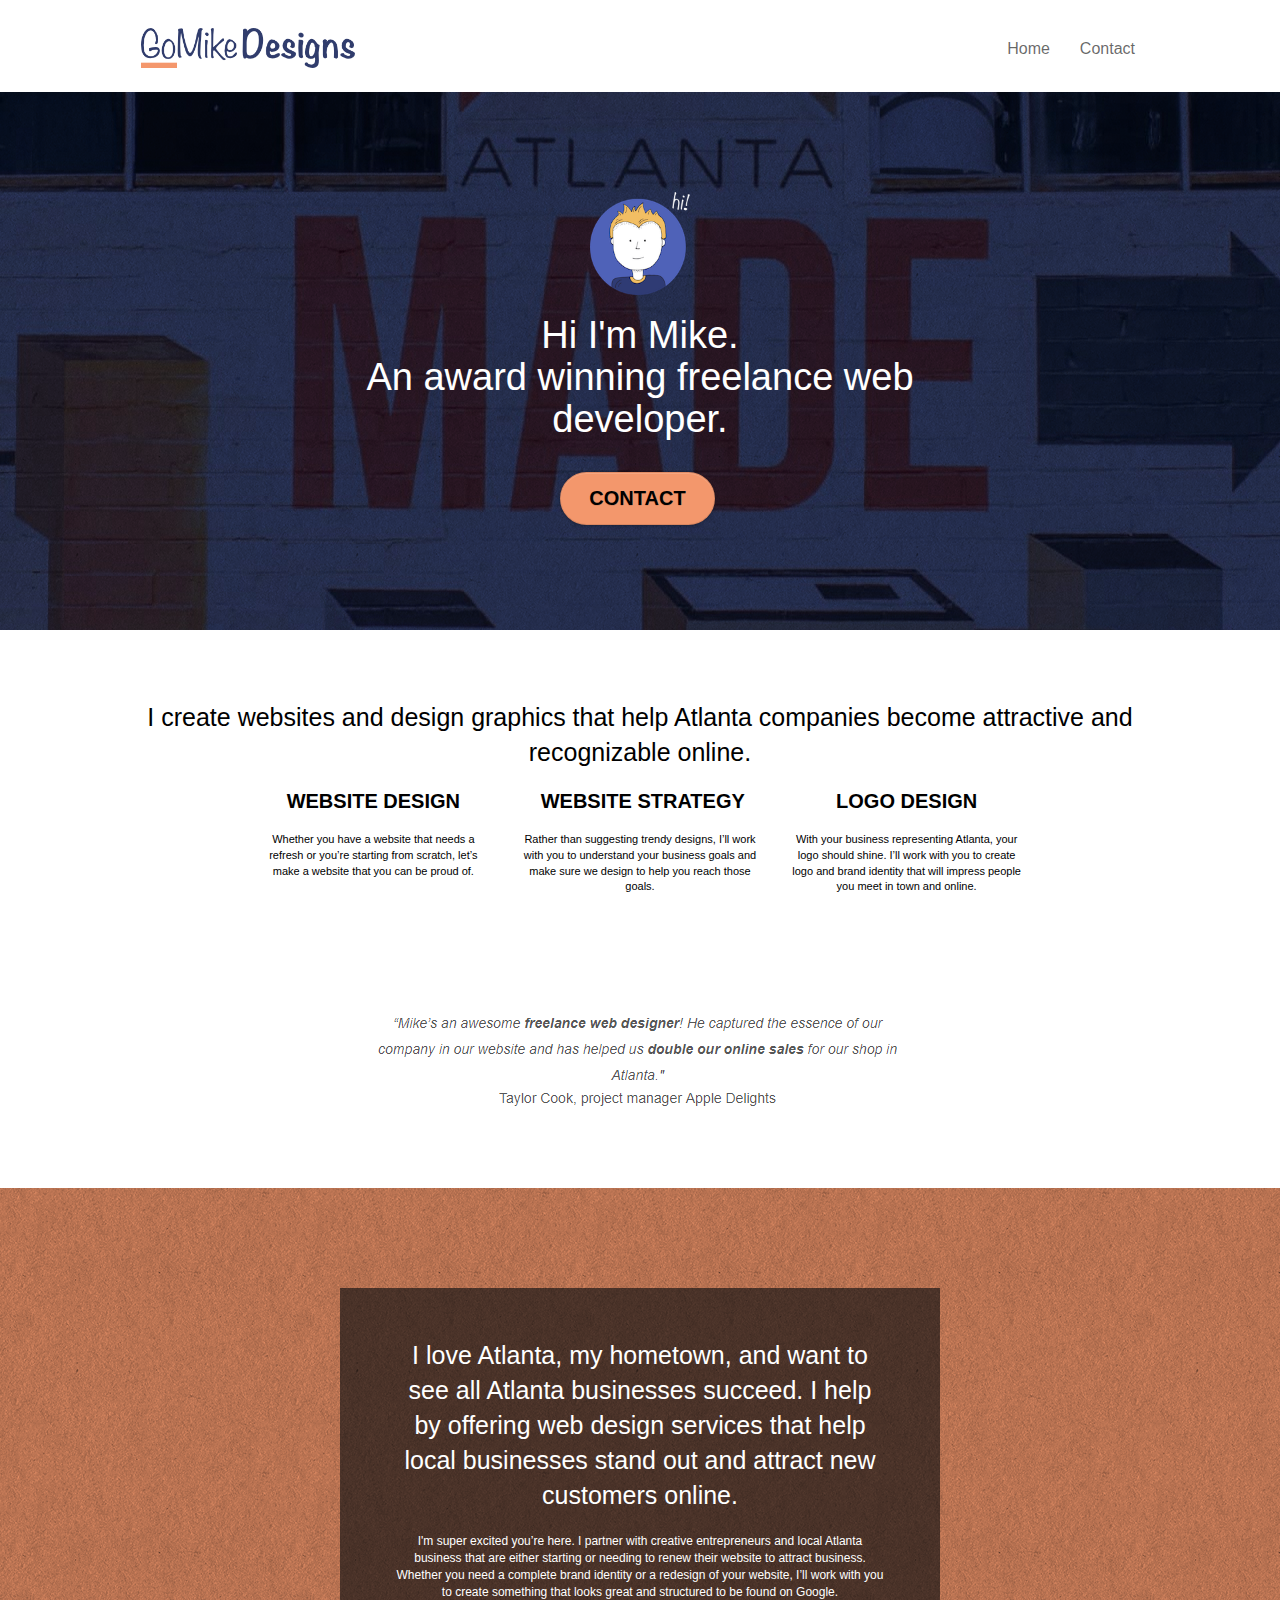
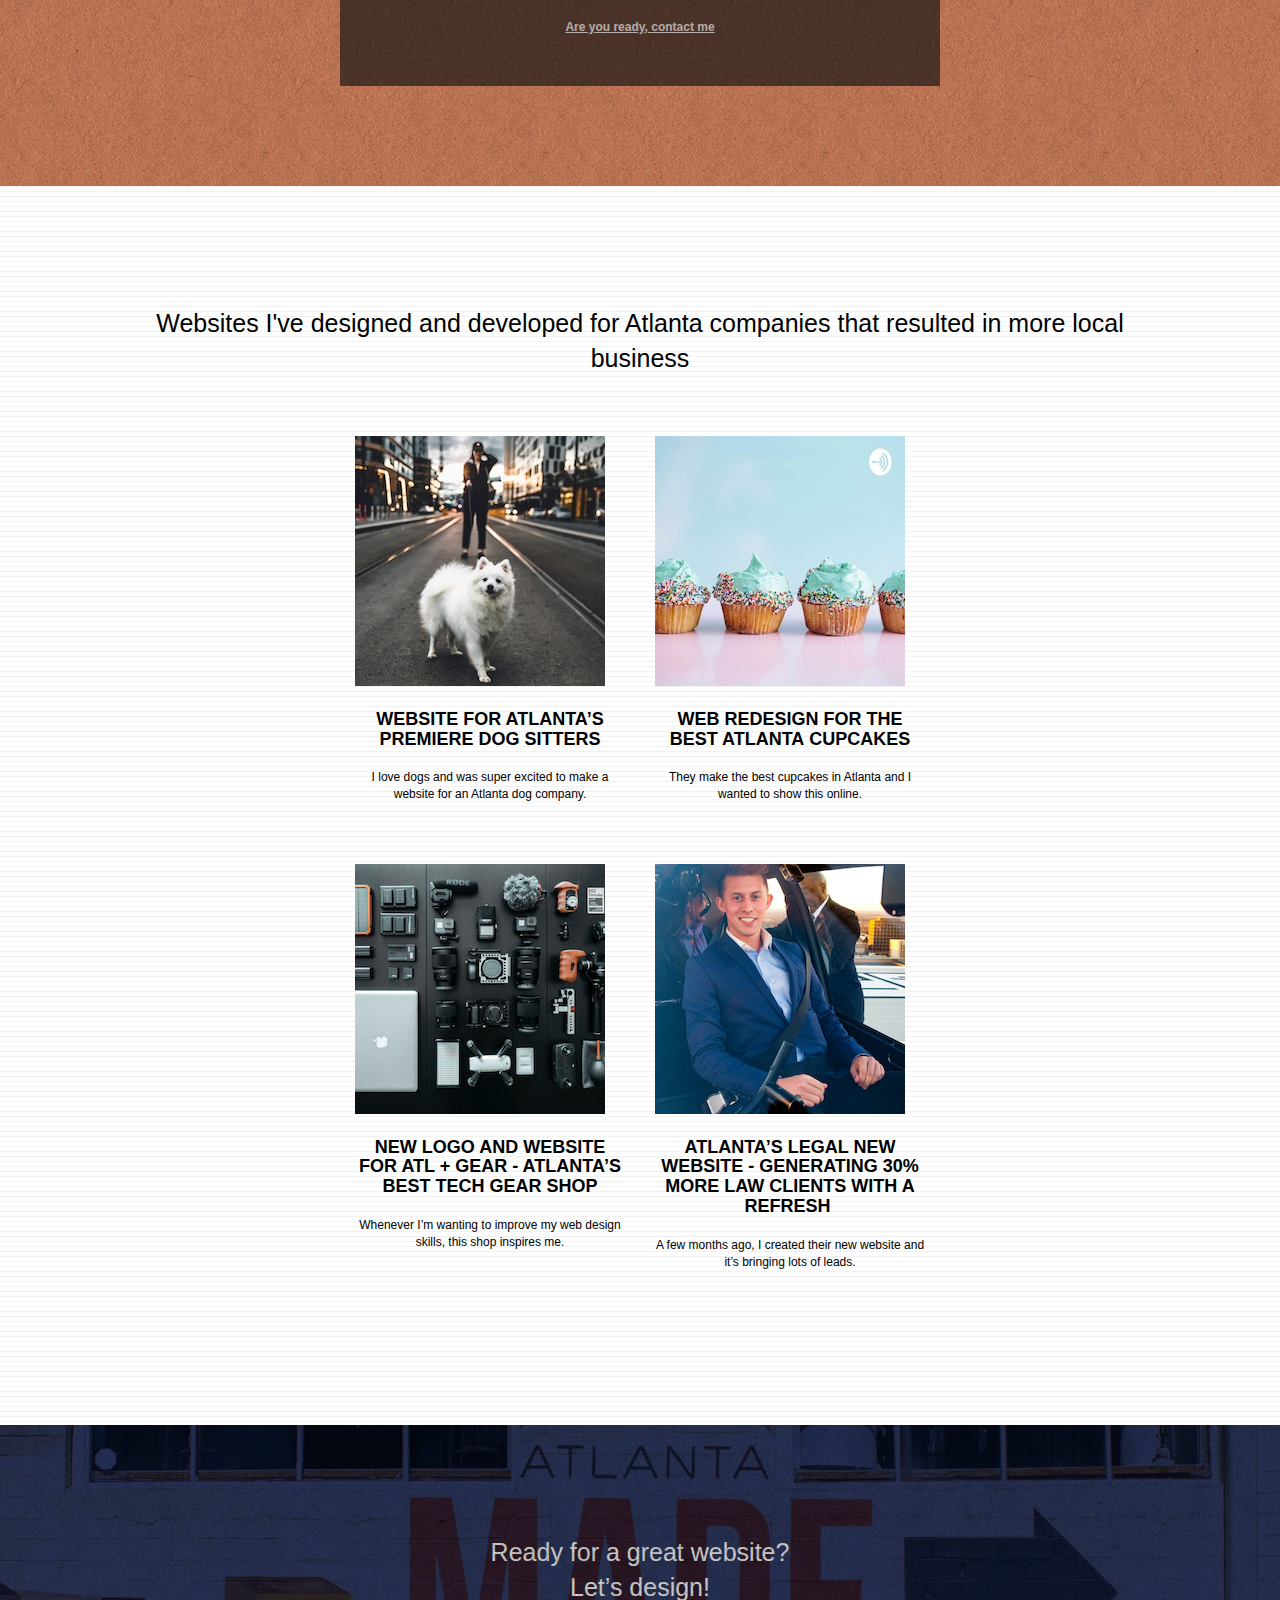
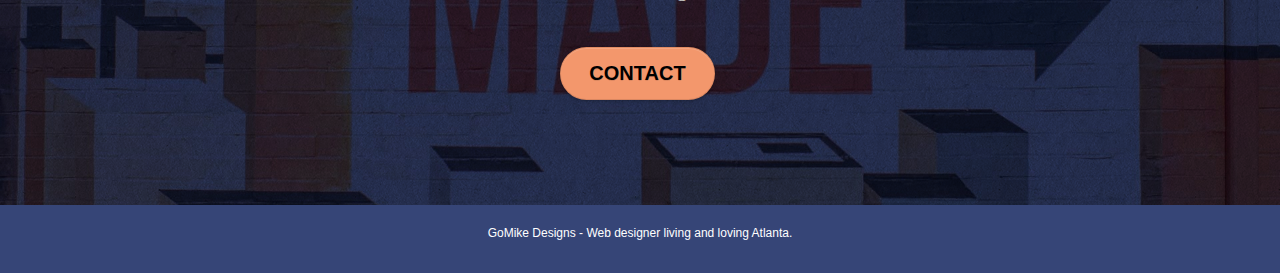
<file: index.html>
<!doctype html>
<html lang="en">
<head>
    <meta charset="utf-8">
    <meta name="keywords" content="I'm Mike, GoMike Design, Mike Designs, Web Designs, web design, design agency, Atlanta Designer, Mike Atlanta, GoMike Atlanta, design agency atlanta, web designs atlanta, logo design atlanta">
    <meta name="description" content="I am a renowned designer who has experience working with big and small brands like Fintech and virtual shops.
	Based in Atlanta I am specialize in beautiful, efficient digital solutions and user-friendly interfaces." />
    <meta name="viewport" content="width=device-width, initial-scale=1.0, viewport-fit=cover">
    <link rel="shortcut icon" type="image/png" href="favicon.jpg">
    
	
	<link rel="preload" as="style" type="text/css"  href="./css/font-awesome.min.css">
	<link rel="preload" as="style" type="text/css"  href="./css/et-line.min.css">
	<link rel="stylesheet" type="text/css"  href="./css/bootstrap.min.css">
	<link rel="stylesheet" type="text/css"  href="style.min.css">

    <title>Welcome! I'm Mike Design</title>

    
<!-- Analytics -->
 
<!-- Analytics END -->
    
</head>
<body>
<!-- Main container -->
<div class="page-container">
    
<!-- bloc-0 -->
<div class="bloc bgc-white l-bloc " id="bloc-0">
	<div class="container bloc-sm">
		<nav class="navbar row">
			<div class="navbar-header">
				<a class="navbar-brand" href="index.html"><img src="img/atlanta%20web%20design%20logo.png" alt="Go Mike Design" height="40" /></a>
				
				<button id="nav-toggle" type="button" class="ui-navbar-toggle navbar-toggle" data-toggle="collapse" data-target=".navbar-1">
					<span class="sr-only">Toggle navigation</span><span class="icon-bar"></span><span class="icon-bar"></span><span class="icon-bar"></span>
				</button>
			</div>
			<div class="collapse navbar-collapse navbar-1 special-dropdown-nav">
				<ul class="site-navigation nav navbar-nav">
					<li>
						<a href="index.html">Home</a>
					</li>
					<li>
					</li>
					<li>
						<a href="contact.html">Contact</a>
					</li>
				</ul>
			</div>
		</nav>
	</div>
</div>
<!-- bloc-0 END -->

<!-- bloc-1-hero -->
<div class="bloc bgc-dark-slate-blue bg-atlanta-20made-20sign d-bloc bg-t-edge bloc-bg-texture texture-paper b-parallax" id="bloc-1-hero">
	<div class="container bloc-lg">
		<div class="row tight-width-whitespace">
			<div class="col-sm-12">
				<img src="img/atlanta_web_designer_mike.png" class="center-block image-resize-mode" width="100" alt="I'm Mike" />
				<h1 class="text-center hero-bloc-text tc-white ">
					Hi I'm Mike. <br>
					An award winning freelance web developer.
				</h1>
				<div class="text-center">
					<a href="contact.html" class="btn btn-lg btn-clean btn-rd cta-hero btn-atomic-tangerine" id="cta-hero">Contact</a>
				</div>
			</div>
		</div>
	</div>
</div>
<!-- bloc-1-hero END -->

<!-- bloc-2-services -->
<div class="bloc bgc-white l-bloc" id="bloc-2-services">
	<div class="container bloc-md">
		<div class="row">
			<div class="col-sm-12 text-center">
				<h2>I create websites and design graphics that help Atlanta companies become attractive and recognizable online.</h2>
			</div>
		</div>
		<div class="row voffset-lg med-width-whitespace">
			<div class="col-sm-4">
				<div class="text-center">
					<span class="et-icon-browser sm-shadow icon-dark-slate-blue icons icon-lg"></span>
				</div>
				<h1 class="mg-md text-center service-header">
					Website Design
				</h1>
				<p class="text-center ">
					Whether you have a website that needs a refresh or you&rsquo;re starting from scratch, let&rsquo;s make a website that you can be proud of.
				</p>
			</div>
			<div class="col-sm-4">
				<div class="text-center">
					<span class="et-icon-presentation sm-shadow icon-dark-slate-blue icons icon-lg"></span>
				</div>
				<h1 class="mg-md text-center service-header">
					&nbsp;Website Strategy
				</h1>
				<p class="text-center ">
					Rather than suggesting trendy designs, I&rsquo;ll work with you to understand your business goals and make sure we design to help you reach those goals.<br>
				</p>
			</div>
			<div class="col-sm-4">
				<div class="text-center">
					<span class="et-icon-edit sm-shadow icon-dark-slate-blue icons icon-lg"></span>
				</div>
				<h1 class="mg-md text-center service-header">
					Logo Design
				</h1>
				<p class="text-center ">
					With your business representing Atlanta, your logo should shine. I&rsquo;ll work with you to create logo and brand identity that will impress people you meet in town and online.
				</p>
			</div>
		</div>
		<div class="row voffset-lg voffset">
			<div class="col-xs-12 col-md-8 col-md-offset-2 text-center">
				<img alt="web agency, web design, logo design " src="img/quote.png" />
			</div>
		</div>
	</div>
</div>
<!-- bloc-2-services END -->

<!-- bloc-3-what-i-do -->
<div class="bloc tc-white bgc-atomic-tangerine bloc-bg-texture texture-paper b-parallax bg-atlanta-20made-20sign-20orange d-bloc" id="bloc-3-what-i-do">
	<div class="container bloc-lg">
		<div class="row tight-width-whitespace black-background">
			<div class="col-sm-12">
				<h2 class="mg-md text-center tc-white">
					I love Atlanta, my hometown, and want to see all Atlanta businesses succeed. I help by offering web design services that help local businesses stand out and attract new customers online.<br>
				</h2>
				<p class="text-center white">
					I'm super excited you&rsquo;re here. I partner with creative entrepreneurs and local Atlanta business that are either starting or needing to renew their website to attract business. Whether you need a complete brand identity or a redesign of your website, I&rsquo;ll work with you to create something that looks great and structured to be found on Google.<br><br><a class="ltc-white bold-link" href="page2.html">Are you ready, contact me</a><br>
				</p>
			</div>
		</div>
	</div>
</div>
<!-- bloc-3-what-i-do END -->

<!-- bloc-4-portfolio -->
<div class="bloc bgc-white bg-lines-h2-bg bg-repeat l-bloc" id="bloc-4-portfolio">
	<div class="container bloc-lg">
		<div class="row">
			<div class="col-sm-12 text-center">
				<h2>Websites I've designed and developed for Atlanta companies that resulted in more local business</h2>
			</div>
		</div>
		<div class="row tight-width-whitespace portfolio-row">
			<div class="col-sm-6">
				<a href="#" data-lightbox="img/1.jpg" data-gallery-id="gallery-1" aria-label="Dog" data-caption="Website for Atlanta's Premiere dog salon" data-frame="snapshot-lb"><img src="img/1.jpg" class="img-responsive portfolio-thumb" alt="Dog Sitters"/></a>
				<h3 class="mg-md text-center">
					Website for Atlanta&rsquo;s premiere Dog Sitters
				</h3>
				<p class="text-center">
					I love dogs and was super excited to make a website for an Atlanta dog company.
				</p>
			</div>
			<div class="col-sm-6">
				<a href="#" data-lightbox="img/2.jpg" data-gallery-id="gallery-1" aria-label="cupcakes" data-caption="web redesign for the best cupcakes in Atlanta" data-frame="snapshot-lb"><img src="img/2.jpg" class="img-responsive portfolio-thumb" alt="seo, google, website, internet, web design, design agency website for best cupcakes in atlanta"/></a>
				<h3 class="mg-md text-center">
					Web redesign for the best Atlanta&nbsp;cupcakes
				</h3>
				<p class="text-center">
					They make the best cupcakes in Atlanta and I wanted to show this online.
				</p>
			</div>
		</div>
		<div class="row tight-width-whitespace portfolio-row">
			<div class="col-sm-6">
				<a href="#" data-lightbox="img/3.jpg" data-gallery-id="gallery-1" aria-label="Alt Gear" data-caption="New logo and website for Atlanta's best tech gear shop" data-frame="snapshot-lb"><img src="img/3.jpg" class="img-responsive portfolio-thumb" alt="Alt Gear Atlanta" /></a>
				<h3 class="mg-md text-center">
					New logo and website for Atl + Gear - Atlanta&rsquo;s best tech gear shop
				</h3>
				<p class="text-center">
					Whenever I&rsquo;m wanting to improve my web design skills, this shop inspires me.
				</p>
			</div>
			<div class="col-sm-6">
				<a href="#" data-lightbox="img/4.jpg" data-gallery-id="gallery-1" aria-label="Legal" data-caption="Atlanta's legal website generates 30% more clients after web redesign" data-frame="snapshot-lb"><img src="img/4.jpg" class="img-responsive portfolio-thumb" alt="Atlanta's Legal" /></a>
				<h3 class="mg-md text-center">
					Atlanta&rsquo;s legal new website - Generating 30% more law clients with a refresh&nbsp;
				</h3>
				<p class="text-center">
					A few months ago, I created their new website and it&rsquo;s bringing lots of leads.
				</p>
			</div>
		</div>
	</div>
</div>
<!-- bloc-4-portfolio END -->

<!-- bloc-5-cta -->
<div class="bloc bgc-dark-slate-blue bg-atlanta-20made-20sign d-bloc bloc-bg-texture texture-paper" id="bloc-5-cta">
	<div class="container bloc-lg">
		<div class="row">
			<h2 class="mg-md text-center tc-white">
				Ready for a great website? <br>Let&rsquo;s design!
			</h2>
			<div class="col-sm-12 text-center">
				<a href="contact.html" class="btn btn-atomic-tangerine btn-clean btn-rd btn-lg cta-hero">Contact</a>
			</div>
		</div>
	</div>
</div>
<!-- bloc-5-cta END -->

<!-- Footer - bloc-8 -->
<div class="bloc bgc-dark-slate-blue d-bloc" id="bloc-8">
	<div class="container bloc-sm">
		<div class="row">
			<div class="col-sm-12">
				<p class="text-center white">
					GoMike Designs - Web designer living and loving Atlanta.<br>
				</p>
				<div class="row row-no-gutters social">
					<div class="col-sm-3">
						<div class="text-center">
							<a class="social" aria-label="Twitter" href="index.html"><span class="fa fa-twitter icon-md"></span></a>
						</div>
					</div>
					<div class="col-sm-3">
						<div class="text-center">
							<a class="social" aria-label="Facebook" href="index.html"><span class="fa fa-facebook icon-md"></span></a>
						</div>
					</div>
					<div class="col-sm-3">
						<div class="text-center">
							<a class="social" aria-label="Dribbble" href="index.html"><span class="fa fa-dribbble icon-md"></span></a>
						</div>
					</div>
					<div class="col-sm-3">
						<div class="text-center">
							<a class="social" aria-label="Instagram" href="index.html"><span class="fa fa-instagram icon-md"></span></a>
						</div>
					</div>
				</div>
			</div>
		</div>
	</div>
	<!-- Footer - bloc-8 END -->
</div>
</div>
<!-- Main container END -->
<script src="./js/jquery-3.5.1.min.js"></script>
<script src="./js/bootstrap.min.js"></script>
<script src="./js/blocs.min.js"></script>
<script src="./js/jquery.touchSwipe.min.js"></script>
<script src="./js/gmaps.min.js"></script>

</body>
</html>
</file>
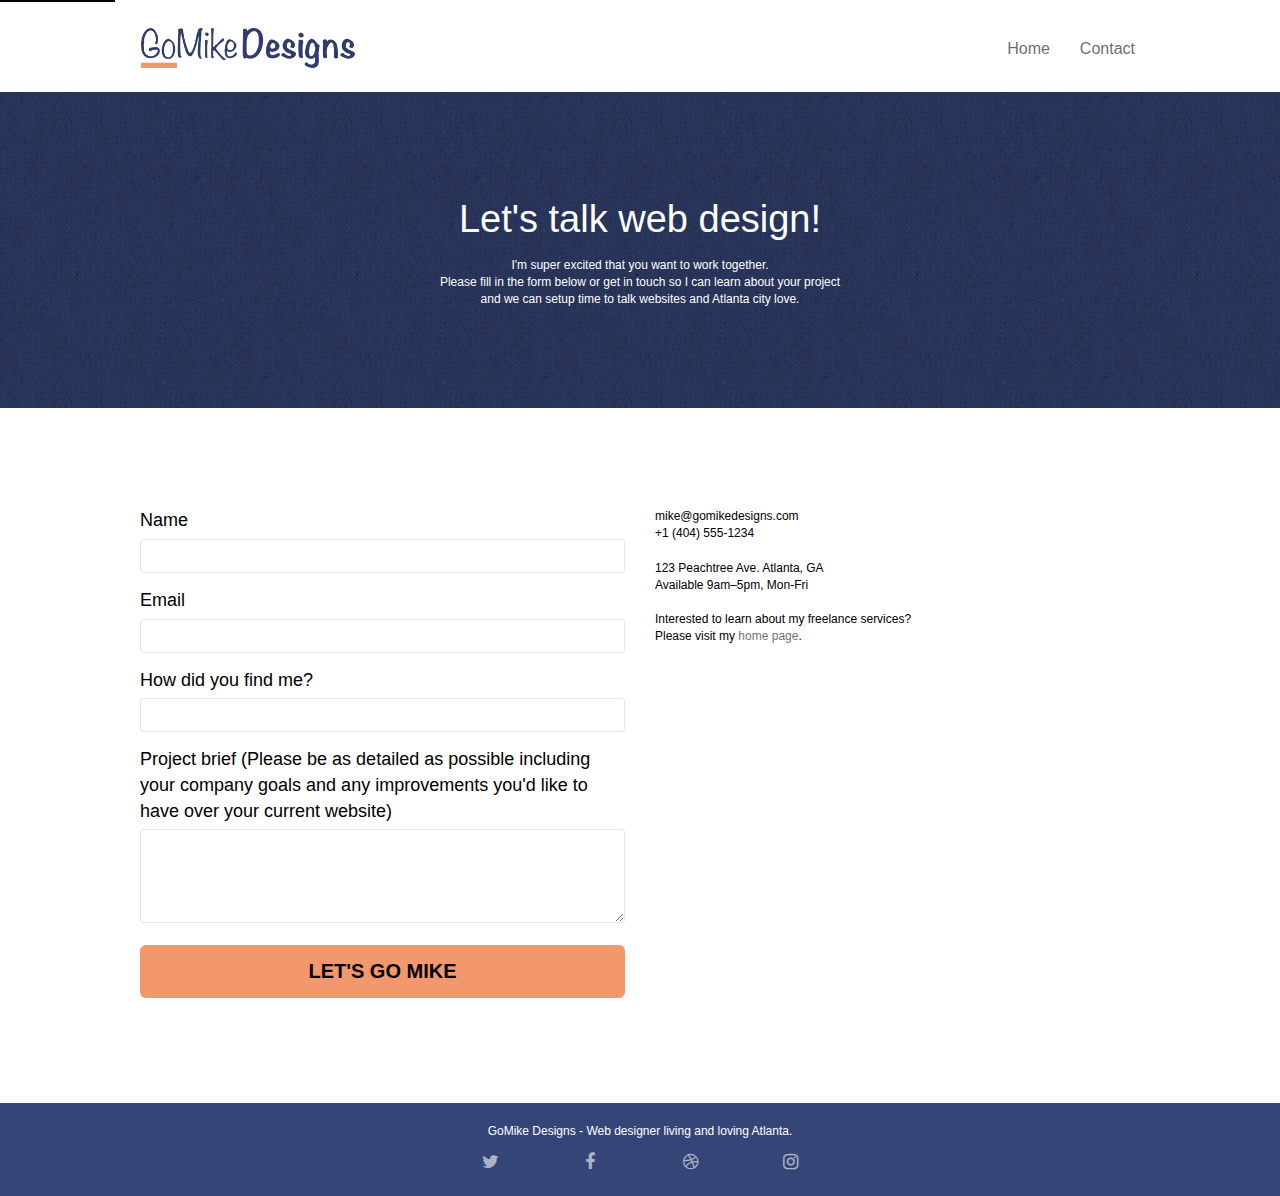
<file: contact.html>
<!doctype html>
<html lang="en">
<head>
    <meta charset="utf-8">
    <meta name="keywords" content="website, internet, web design, design agency, logo design atlanta">
    <meta name="description" content="I'm Mike and your should hire me to build your website">
    <meta name="viewport" content="width=device-width, initial-scale=1.0, viewport-fit=cover">
	<link rel="shortcut icon" type="image/png" href="favicon.jpg">

	<link rel="stylesheet" type="text/css" href="./css/bootstrap.min.css">
	<link rel="stylesheet" type="text/css" href="style.min.css">
	<link rel="stylesheet" type="text/css" href="./css/font-awesome.min.css">
	<link rel="stylesheet" type="text/css" href="./css/et-line.min.css">
	
	<title>GoMike Contact Me</title>

    
<!-- Analytics -->
 
<!-- Analytics END -->
</head>
<body>
<a class="skip-link" href="#maincontent">Skip to main</a>

<!-- Main container -->
<div class="page-container">
    
<!-- bloc-0 -->
<div class="bloc bgc-white l-bloc " id="bloc-0">
	<div class="container bloc-sm">
		<nav class="navbar row">
			<div class="navbar-header">
				<a class="navbar-brand" href="index.html"><img src="img/atlanta_web design_logo.png" alt="GoMike Web Agency" height="40"></a>

				<button id="nav-toggle" type="button" class="ui-navbar-toggle navbar-toggle" data-toggle="collapse" data-target=".navbar-1">
					<span class="sr-only">Toggle navigation</span><span class="icon-bar"></span><span class="icon-bar"></span><span class="icon-bar"></span>
				</button>
			</div>
			<div class="collapse navbar-collapse navbar-1 special-dropdown-nav">
				<ul class="site-navigation nav navbar-nav">
					<li>
						<a href="index.html">Home</a>
					</li>
					<li>
					</li>
					<li>
						<a href="contact.html">Contact</a>
					</li>
				</ul>
			</div>
		</nav>
	</div>
</div>
<!-- bloc-0 END -->

<!-- bloc-6 -->
<div class="bloc bg-dots-bg bg-repeat bgc-dark-slate-blue d-bloc bloc-bg-texture texture-paper" id="bloc-6">
	<div class="container bloc-lg">
		<div class="row">
			<div class="col-sm-12">
				<p class="text-center hero-bloc-text tc-white">
					Let's talk web design!
				</p>
				<p class="text-center mg-lg tc-white tight-width-whitespace">
					I'm super excited that you want to work together.<br>Please fill in the form below or get in touch so I can learn about your project <br>and we can setup time to talk websites and Atlanta city love.
				</p>
			</div>
		</div>
	</div>
</div>
<!-- bloc-6 END -->

<!-- bloc-7 -->
<main id="maincontent">
<div class="bloc bgc-white l-bloc" id="bloc-7">
	<div class="container bloc-lg">
		<div class="row">
			<div class="col-sm-6">
				<form id="form_1" novalidate success-msg="Your message has been sent." fail-msg="Sorry it seems that our mail server is not responding, Sorry for the inconvenience!">
					<div class="form-group">
						<label for="name">Name</label>
						<input id="name" class="form-control" required>
					</div>
					<div class="form-group">
						<label for="email">Email</label>
						<input id="email" class="form-control" type="email" required>
					</div>
					<div class="form-group">
						<label for="input_504">How did you find me?</label>
						<input id="input_504" class="form-control" type="email" required>
					</div>
					<div class="form-group">
						<label for="message">Project brief (Please be as detailed as possible including your company goals and any improvements you'd like to have over your current website)<br></label>
						<textarea id="message" class="form-control" rows="4" cols="50" required></textarea>
					</div> 
					<button class="bloc-button btn btn-lg btn-block cta-hero btn-atomic-tangerine" type="submit">
						Let's go Mike
					</button>
				</form>
			</div>
			<div class="col-sm-6">
				<p>
					mike@gomikedesigns.com<br>+1 (404) 555-1234<br> <br>123 Peachtree Ave. Atlanta, GA<br>Available 9am–5pm, Mon-Fri <br> <br>Interested to learn about my freelance services? <br>Please visit my <strong><a class="ltc-atomic-tangerine" href="index.html">home page</a></strong>.
				</p>
			</div>
		</div>
	</div>
</div>
</main>
<!-- bloc-7 END -->

<!-- ScrollToTop Button -->
<a class="bloc-button btn btn-d scrollToTop" onclick="scrollToTarget('1')"><span class="fa fa-chevron-up"></span></a>
<!-- ScrollToTop Button END-->

<!-- Footer - bloc-8 -->
<div class="bloc bgc-dark-slate-blue d-bloc" id="bloc-8">
	<div class="container bloc-sm">
		<div class="row">
			<div class="col-sm-12">
				<p class="text-center white">
					GoMike Designs - Web designer living and loving Atlanta.<br>
				</p>
				<div class="row row-no-gutters social">
					<div class="col-sm-3">
						<div class="text-center">
							<a class="social" href="index.html"><span class="fa fa-twitter icon-md"></span></a>
						</div>
					</div>
					<div class="col-sm-3">
						<div class="text-center">
							<a class="social" href="index.html"><span class="fa fa-facebook icon-md"></span></a>
						</div>
					</div>
					<div class="col-sm-3">
						<div class="text-center">
							<a class="social" href="index.html"><span class="fa fa-dribbble icon-md"></span></a>
						</div>
					</div>
					<div class="col-sm-3">
						<div class="text-center">
							<a class="social" href="index.html"><span class="fa fa-instagram icon-md"></span></a>
						</div>
					</div>
				</div>
			</div>
		</div>
	</div>
</div>
<!-- Footer - bloc-8 END -->
</div>
<!-- Main container END -->
</body>
</html>
</file>
<file: style.min.css>
body{margin:0;padding:0;background:#fff;overflow-x:hidden;-webkit-font-smoothing:antialiased;-moz-osx-font-smoothing:grayscale;font-family:Raleway,sans-serif;font-size:18px}a,button{transition:all .3s ease-in-out;outline:0}a:hover{text-decoration:none;cursor:pointer}#page-loading-blocs-notifaction{position:fixed;top:0;bottom:0;width:100%;z-index:100000;background:#fff url(img/pageload-spinner.gif) no-repeat center center}.bloc{width:100%;clear:both;background:50% 50% no-repeat;padding:0 50px;-webkit-background-size:cover;-moz-background-size:cover;-o-background-size:cover;background-size:cover;position:relative}.bloc .container{padding-left:0;padding-right:0}.bloc-lg{padding:100px 50px}.bloc-md{padding:50px}.bloc-sm{padding:20px 50px}.bg-b-edge,.bg-bl-edge,.bg-br-edge,.bg-center,.bg-l-edge,.bg-r-edge,.bg-repeat,.bg-t-edge,.bg-tl-edge,.bg-tr-edge{-webkit-background-size:auto;-moz-background-size:auto;-o-background-size:auto;background-size:auto}.bg-repeat{background:repeat}.bg-t-edge{background:top no-repeat}.bloc-bg-texture::before{content:"";background-size:2px 2px;position:absolute;top:0;bottom:0;left:0;right:0}.texture-paper::before{background:url(img/texture_paper.png);background-size:280px 280px}.b-parallax{background-attachment:fixed}.d-bloc{color:rgba(255,255,255,.7)}.d-bloc button:hover{color:rgba(255,255,255,.9)}.d-bloc .icon-round,.d-bloc .icon-rounded,.d-bloc .icon-semi-rounded-a,.d-bloc .icon-semi-rounded-b,.d-bloc .icon-square{border-color:rgba(255,255,255,.9)}.d-bloc .divider-h span{border-color:rgba(255,255,255,.2)}.d-bloc .a-btn,.d-bloc .navbar a,.d-bloc .navbar-brand,.d-bloc a .icon-lg,.d-bloc a .icon-md,.d-bloc a .icon-sm,.d-bloc a .icon-xl,.d-bloc h1 a,.d-bloc h2 a,.d-bloc h3 a,.d-bloc h4 a,.d-bloc h5 a,.d-bloc h6 a,.d-bloc p a{color:rgba(255,255,255,.6)}.d-bloc .a-btn:hover,.d-bloc .navbar a:hover,.d-bloc .navbar-brand:hover,.d-bloc a:hover .icon-lg,.d-bloc a:hover .icon-md,.d-bloc a:hover .icon-sm,.d-bloc a:hover .icon-xl,.d-bloc h1 a:hover,.d-bloc h2 a:hover,.d-bloc h3 a:hover,.d-bloc h4 a:hover,.d-bloc h5 a:hover,.d-bloc h6 a:hover,.d-bloc p a:hover{color:#fff}.d-bloc .navbar-toggle .icon-bar{background:#fff}.d-bloc .btn-wire,.d-bloc .btn-wire:hover{color:#fff;border-color:#fff}.d-bloc .panel{color:rgba(0,0,0,.5)}.d-bloc .panel button:hover{color:rgba(0,0,0,.7)}.d-bloc .panel icon{border-color:rgba(0,0,0,.7)}.d-bloc .panel .divider-h span{border-color:rgba(0,0,0,.1)}.d-bloc .panel .a-btn{color:rgba(0,0,0,.6)}.d-bloc .panel .a-btn:hover{color:#000}.d-bloc .panel .btn-wire,.d-bloc .panel .btn-wire:hover{color:rgba(0,0,0,.7);border-color:rgba(0,0,0,.3)}.d-bloc .panel,.l-bloc{color:rgba(0,0,0,.5)}.d-bloc .panel button:hover,.l-bloc button:hover{color:rgba(0,0,0,.7)}.l-bloc .icon-round,.l-bloc .icon-rounded,.l-bloc .icon-semi-rounded-a,.l-bloc .icon-semi-rounded-b,.l-bloc .icon-square{border-color:rgba(0,0,0,.7)}.d-bloc .panel .divider-h span,.l-bloc .divider-h span{border-color:rgba(0,0,0,.1)}.d-bloc .panel .a-btn,.l-bloc .a-btn,.l-bloc .navbar a,.l-bloc .navbar-brand,.l-bloc a .icon-lg,.l-bloc a .icon-md,.l-bloc a .icon-sm,.l-bloc a .icon-xl,.l-bloc h1 a,.l-bloc h2 a,.l-bloc h3 a,.l-bloc h4 a,.l-bloc h5 a,.l-bloc h6 a,.l-bloc p a{color:rgba(0,0,0,.6)}.d-bloc .panel .a-btn:hover,.l-bloc .a-btn:hover,.l-bloc .navbar a:hover,.l-bloc .navbar-brand:hover,.l-bloc a:hover .icon-lg,.l-bloc a:hover .icon-md,.l-bloc a:hover .icon-sm,.l-bloc a:hover .icon-xl,.l-bloc h1 a:hover,.l-bloc h2 a:hover,.l-bloc h3 a:hover,.l-bloc h4 a:hover,.l-bloc h5 a:hover,.l-bloc h6 a:hover,.l-bloc p a:hover{color:#000}.l-bloc .navbar-toggle .icon-bar{color:rgba(0,0,0,.6)}.d-bloc .panel .btn-wire,.d-bloc .panel .btn-wire:hover,.l-bloc .btn-wire,.l-bloc .btn-wire:hover{color:rgba(0,0,0,.7);border-color:rgba(0,0,0,.3)}.voffset{margin-top:30px}.voffset-lg{margin-top:80px}.row-no-gutters{margin-right:0;margin-left:0}.row.row-no-gutters>[class*=" col-"],.row.row-no-gutters>[class^=col-]{padding-right:0;padding-left:0}#bloc-2-services p{font-size:11px}.navbar{margin-bottom:0;z-index:1}.navbar-brand{height:auto;padding:3px 15px;font-size:25px;font-weight:400;font-weight:600;line-height:44px}.navbar-brand img{max-height:200px;margin:0 5px 0 0;display:inline}.navbar-brand img[src$=svg]{min-width:100px}.nav-center .navbar-brand img{margin:0}.navbar .nav{padding-top:2px;margin-right:-16px;float:right;z-index:1}.nav>li{float:left;margin-top:4px;font-size:16px}.navbar-nav .open .dropdown-menu>li>a{text-align:inherit}.nav>li a:focus,.nav>li a:hover{background:0 0}.navbar-toggle{margin:10px 10px 0 0;border:0}.navbar-toggle:hover{background:0 0}.navbar-toggle .icon-bar{background-color:rgba(0,0,0,.5);width:26px}.nav-invert .navbar .nav{float:left}.nav-invert .navbar-brand,.nav-invert .navbar-header{float:right;position:relative;z-index:2}@media (min-width:768px){.site-navigation{position:absolute;top:50%;right:20px;transform:translate(0,-50%);-webkit-transform:translateY(-50%)}.nav>li .dropdown-menu a,.nav>li .dropdown-menu a:hover{color:#484848}.nav-invert .site-navigation{left:0;right:0}.nav-center{text-align:center}.nav-center .navbar-header{width:100%}.nav-center .nav>li,.nav-center .navbar-brand,.nav-center .navbar-header{float:none;display:inline-block}.nav-center .site-navigation{position:relative;width:100%;right:0;margin-right:0;margin-top:20px}.nav-center.mini-nav .navbar-toggle{float:none;margin:10px auto 0}}.nav>li>.dropdown a{background:0 0;display:block;padding:14px 15px}nav .caret{margin:0 5px}.dropdown-menu .dropdown-menu{top:-8px;left:100%}.dropdown-menu .dropmenu-flow-right{top:100%;left:0;margin-left:-1px;border-top-left-radius:0;border-top-right-radius:0}.dropdown-menu .dropdown span{border:4px solid #000;border-top-color:transparent;border-right-color:transparent;border-bottom-color:transparent;margin:6px -5px 0 0;float:right}.mg-md{margin-top:10px;margin-bottom:20px}.mg-lg{margin-top:10px;margin-bottom:40px}.btn{margin:0 5px 5px 0}.btn.pull-right{margin:0 0 5px 5px}.btn-d,.btn-d:focus,.btn-d:hover{color:#fff;background:rgba(0,0,0,.3)}button{outline:0}.btn-rd{border-radius:40px}.btn-clean{border:1px solid rgba(0,0,0,.08);border-bottom-color:rgba(0,0,0,.1);text-shadow:0 1px 0 rgba(0,0,1,.1);box-shadow:0 1px 3px rgba(0,0,1,.25),inset 0 1px 0 0 rgba(255,255,255,.15)}.icon-md{font-size:30px}.icon-lg{font-size:60px}.sm-shadow{text-shadow:0 1px 2px rgba(0,0,0,.3)}.panel-sq,.panel-sq .panel-footer,.panel-sq .panel-heading{border-radius:0}.panel-rd{border-radius:30px}.panel-rd .panel-heading{border-radius:29px 29px 0 0}.panel-rd .panel-footer{border-radius:0 0 29px 29px}.form-control{border-color:rgba(0,0,0,.1);box-shadow:none}.scrollToTop{width:40px;height:40px;position:fixed;bottom:20px;right:20px;opacity:0;z-index:500;transition:all .3s ease-in-out}.scrollToTop span{margin-top:6px}.showScrollTop{font-size:14px;opacity:1}a[data-lightbox]{position:relative;display:block;text-align:center}a[data-lightbox]:hover::before{content:"+";font-family:HelveticaNeue-Light,"Helvetica Neue Light","Helvetica Neue",Helvetica,Arial;font-size:32px;width:50px;height:50px;margin-left:-25px;border-radius:50%;background:rgba(0,0,0,.6);color:#fff;font-weight:100;z-index:1;position:absolute;top:50%;transform:translateY(-50%);-webkit-transform:translateY(-50%)}a[data-lightbox]:hover img{opacity:.6;-webkit-animation-fill-mode:none;animation-fill-mode:none}#lightbox-modal{display:flex;align-items:center}#lightbox-modal .modal-dialog{width:90%;max-width:900px;margin:0 auto 0}#lightbox-modal .modal-dialog img{max-height:90vh;margin:0 auto}.lightbox-caption{padding:20px;color:#fff;background:rgba(0,0,0,.5);position:absolute;left:15px;right:15px;bottom:5px}.close-lightbox{color:#fff;font-size:30px;position:absolute;top:20px;right:20px;z-index:20;background:rgba(0,0,0,.5);border:none;line-height:30px;padding:0 9px 5px;opacity:.3}.close-lightbox:hover,.next-lightbox:hover,.prev-lightbox:hover{opacity:1;color:#fff}.next-lightbox,.prev-lightbox{font-size:20px;color:rgba(255,255,255,.9);background:rgba(0,0,0,.5);transition:all .2s ease-in-out;position:absolute;top:45%;z-index:1;opacity:.4}.next-lightbox{padding:6px 8px 1px 13px;right:25px}.prev-lightbox{padding:6px 13px 1px 10px;left:25px}.snapshot-lb .modal-body{padding-bottom:45px}.snapshot-lb .lightbox-caption{padding:0;color:rgba(0,0,0,.5);background:0 0}.btn,a,h1,h2,h3,h4,h5,h6,label,p{font-weight:400;color:#000}.container{max-width:1000px}.hero-bloc-text{font-size:38px;color:#fff}.hero-bloc-text-sub{font-size:36px}.statement-bloc-text{line-height:26px;font-style:italic;font-size:20px;text-align:center;font-weight:lighter;max-width:520px;margin:auto auto auto auto}p{font-size:12px}.tight-width-whitespace{max-width:600px;margin:auto auto auto auto}.h1{font-size:20px;font-family:"Open Sans"}.cta-hero{margin-top:22px;color:#fff;text-transform:uppercase;padding:12px 28px 12px 28px;font-size:1em;font-weight:700}.social{max-width:400px;margin:auto auto auto auto}h2{font-size:22px;line-height:1.4em}h3{font-size:15px;text-transform:uppercase;font-weight:700;color:#333}.med-width-whitespace{max-width:800px;margin:auto auto auto auto;box-shadow:0 0 0 #000}h2{color:#000;font-size:25px}h3{color:#000;font-size:18px}.icons{margin-bottom:14px;margin-top:24px}.white{color:#fff}.portfolio-thumb{margin-bottom:24px}.portfolio-row{margin-bottom:44px;margin-top:50px}.avatar{box-shadow:0 4px 9px rgba(0,0,0,.3)}.black-background{background-color:rgba(35,31,32,.7);padding:40px 40px 40px 40px}.bold-link{font-weight:900;text-decoration:underline}.service-header{font-size:20px;font-weight:700;text-transform:uppercase}.bgc-white{background-color:#fff}.bgc-dark-slate-blue{background-color:#364577}.bgc-atomic-tangerine{background-color:#f3976c}.tc-white{color:#fff}.btn-atomic-tangerine{background:#f3976c;color:#000;font-size:20px}.btn-atomic-tangerine:hover{background:#c27956;color:#000}.ltc-white{color:#fff}.ltc-white:hover{color:#ccc}.ltc-atomic-tangerine{color:#f3976c}.ltc-atomic-tangerine:hover{color:#c27956}.icon-dark-slate-blue{color:#364577;border-color:#364577}.bg-dots-bg{background-image:url(img/dots_bg.png)}.bg-lines-h2-bg{background-image:url(img/lines_h2_bg.png)}.bg-atlanta-20made-20sign{background-image:url(img/atlanta_made_sign.jpg)}.bg-atlanta-20made-20sign-20orange{background-image:url(img/atlanta_made_sign_orange.jpg)}@media (max-width:1024px){.bloc{padding-left:20px;padding-right:20px}.bloc-tile-2.full-width-bloc .container,.bloc-tile-3.full-width-bloc .container,.bloc-tile-4.full-width-bloc .container,.bloc.full-width-bloc{padding-left:0;padding-right:0}}@media (max-width:992px) and (min-width:768px){.navbar .nav{max-width:80%}.nav-center.navbar .nav{max-width:100%}}@media only screen and (min-device-width:768px) and (max-device-width:1024px) and (orientation:landscape){.b-parallax{background-attachment:scroll}}@media only screen and (min-device-width:1024px) and (max-device-width:1366px) and (-webkit-min-device-pixel-ratio:1.5){.b-parallax{background-attachment:scroll}}@media (max-width:991px){.container{width:100%}.b-parallax{background-attachment:scroll}#hero-bloc,.page-container{overflow-x:hidden;position:relative}.bloc{padding-left:constant(safe-area-inset-left);padding-right:constant(safe-area-inset-right)}.bloc-group,.bloc-group .bloc{display:block;width:100%}.bloc-fill-screen .fill-bloc-bottom-edge,.bloc-fill-screen .fill-bloc-top-edge{padding:0 20px;padding-left:constant(safe-area-inset-left);padding-right:constant(safe-area-inset-right)}}@media (max-width:767px){.page-container{overflow-x:hidden;position:relative}#disqus_thread,h1,h2,h3,h4,h5,h6,p{padding-left:10px;padding-right:10px}.b-parallax{background-attachment:scroll}.navbar .nav{padding-top:0;border-top:1px solid rgba(0,0,0,.2);float:none}.navbar.row{margin-left:0;margin-right:0}.site-navigation{position:inherit;transform:none;-webkit-transform:none;-ms-transform:none}.nav>li{margin-top:0;border-bottom:1px solid rgba(0,0,0,.1);background:rgba(0,0,0,.05);text-align:left;padding-left:15px;width:100%}.nav>li:hover{background:rgba(0,0,0,.08)}.dropdown .dropdown a .caret{float:none;margin:5px 0 0 10px;border:4px solid #000;border-bottom-color:transparent;border-right-color:transparent;border-left-color:transparent}#hero-bloc .navbar .nav{background:rgba(0,0,0,.8)}#hero-bloc .navbar .nav a{color:rgba(255,255,255,.6)}.hero{padding:50px 0}.hero-nav{left:-1px;right:-1px}.navbar-collapse{padding:0;overflow-x:hidden;-webkit-box-shadow:none;box-shadow:none}.navbar-brand img{max-height:40px;width:auto}.nav-invert .navbar-header{float:none;width:100%}.nav-invert .navbar-toggle{float:left;margin-left:10px}.bloc{padding-left:0;padding-right:0}.bloc-lg,.bloc-xl,.bloc-xxl{padding:40px 0}.bloc-md,.bloc-sm{padding-left:0;padding-right:0}.bloc-fill-screen .fill-bloc-bottom-edge,.bloc-fill-screen .fill-bloc-top-edge,.bloc-tile-2 .container,.bloc-tile-3 .container,.bloc-tile-4 .container{padding-left:0;padding-right:0}.a-block{padding:0 10px}.btn-dwn{display:none}.voffset{margin-top:5px}.voffset-md{margin-top:20px}.voffset-lg{margin-top:30px}form{padding:5px}.close-lightbox{display:inline-block}.blocsapp-device-iphone5{background-size:216px 425px;padding-top:60px;width:216px;height:425px}.blocsapp-device-iphone5 img{width:180px;height:320px}}@media (max-width:400px){.bloc{padding-left:0;padding-right:0}}@media (max-width:767px){.bloc-mob-center-text{text-align:center}}.skip-link{position:absolute;top:-40px;left:0;background:#000;color:#fff;padding:8px;z-index:100}.skip-link:focus{top:0}.footerLinks ul li a{color:silver;padding:20px}
</file>
